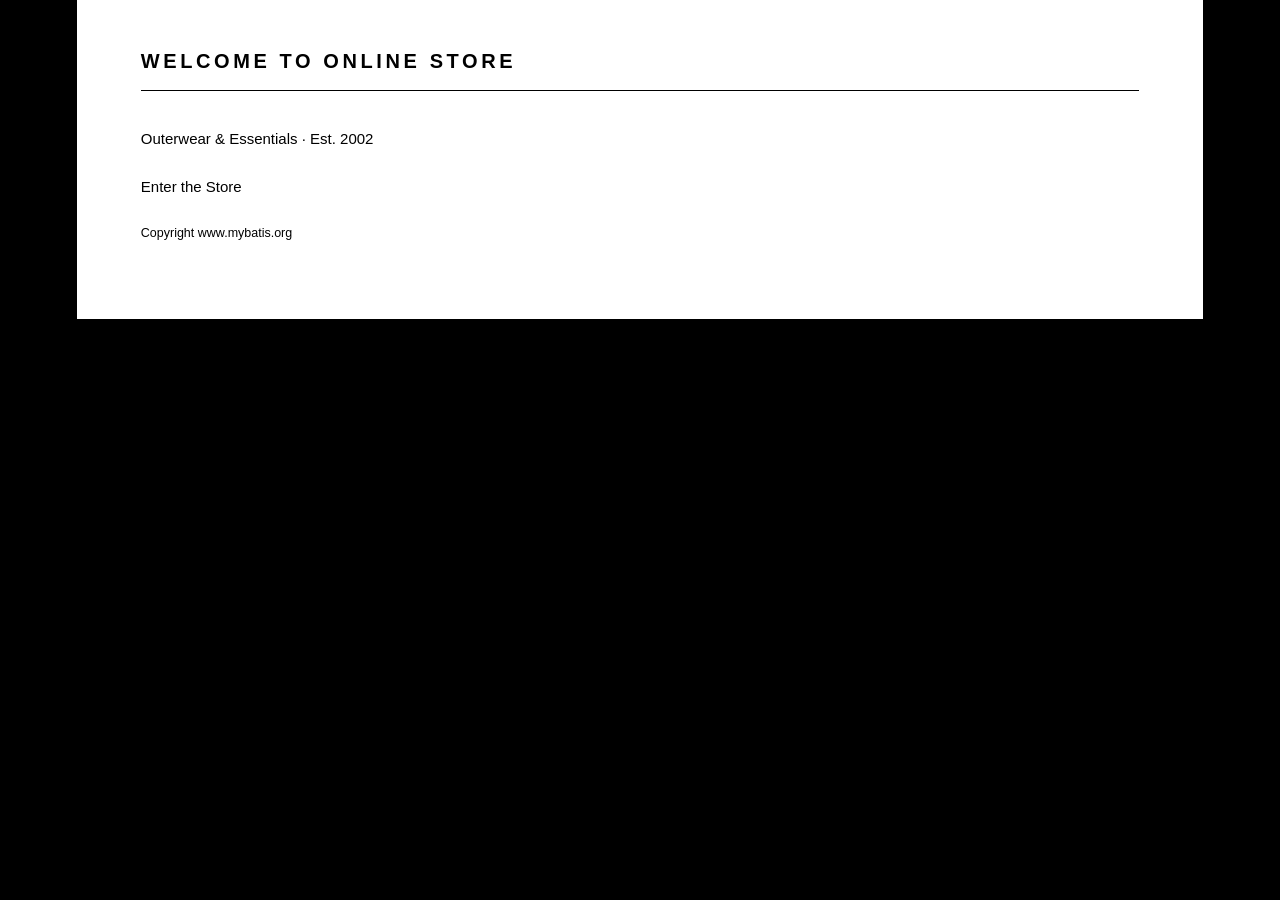
<file: src/main/webapp/index.html>
<!--

       Copyright 2010-2026 the original author or authors.

       Licensed under the Apache License, Version 2.0 (the "License");
       you may not use this file except in compliance with the License.
       You may obtain a copy of the License at

          https://www.apache.org/licenses/LICENSE-2.0

       Unless required by applicable law or agreed to in writing, software
       distributed under the License is distributed on an "AS IS" BASIS,
       WITHOUT WARRANTIES OR CONDITIONS OF ANY KIND, either express or implied.
       See the License for the specific language governing permissions and
       limitations under the License.

-->
<!DOCTYPE html PUBLIC "-//W3C//DTD XHTML 1.0 Transitional//EN"
    "http://www.w3.org/TR/xhtml1/DTD/xhtml1-transitional.dtd">

<html xmlns="http://www.w3.org/1999/xhtml">

<head>
  <title>Online Store</title>
  <link rel="StyleSheet" href="css/jpetstore.css" type="text/css" media="screen"/>
</head>

<body>
<div id="Content">
  <h2>Welcome to Online Store</h2>

  <p>Outerwear &amp; Essentials &middot; Est. 2002</p>

  <p><a href="catalog">Enter the Store</a></p>

  <p><sub>Copyright www.mybatis.org </sub></p>

</div>
</body>
</html>
</file>
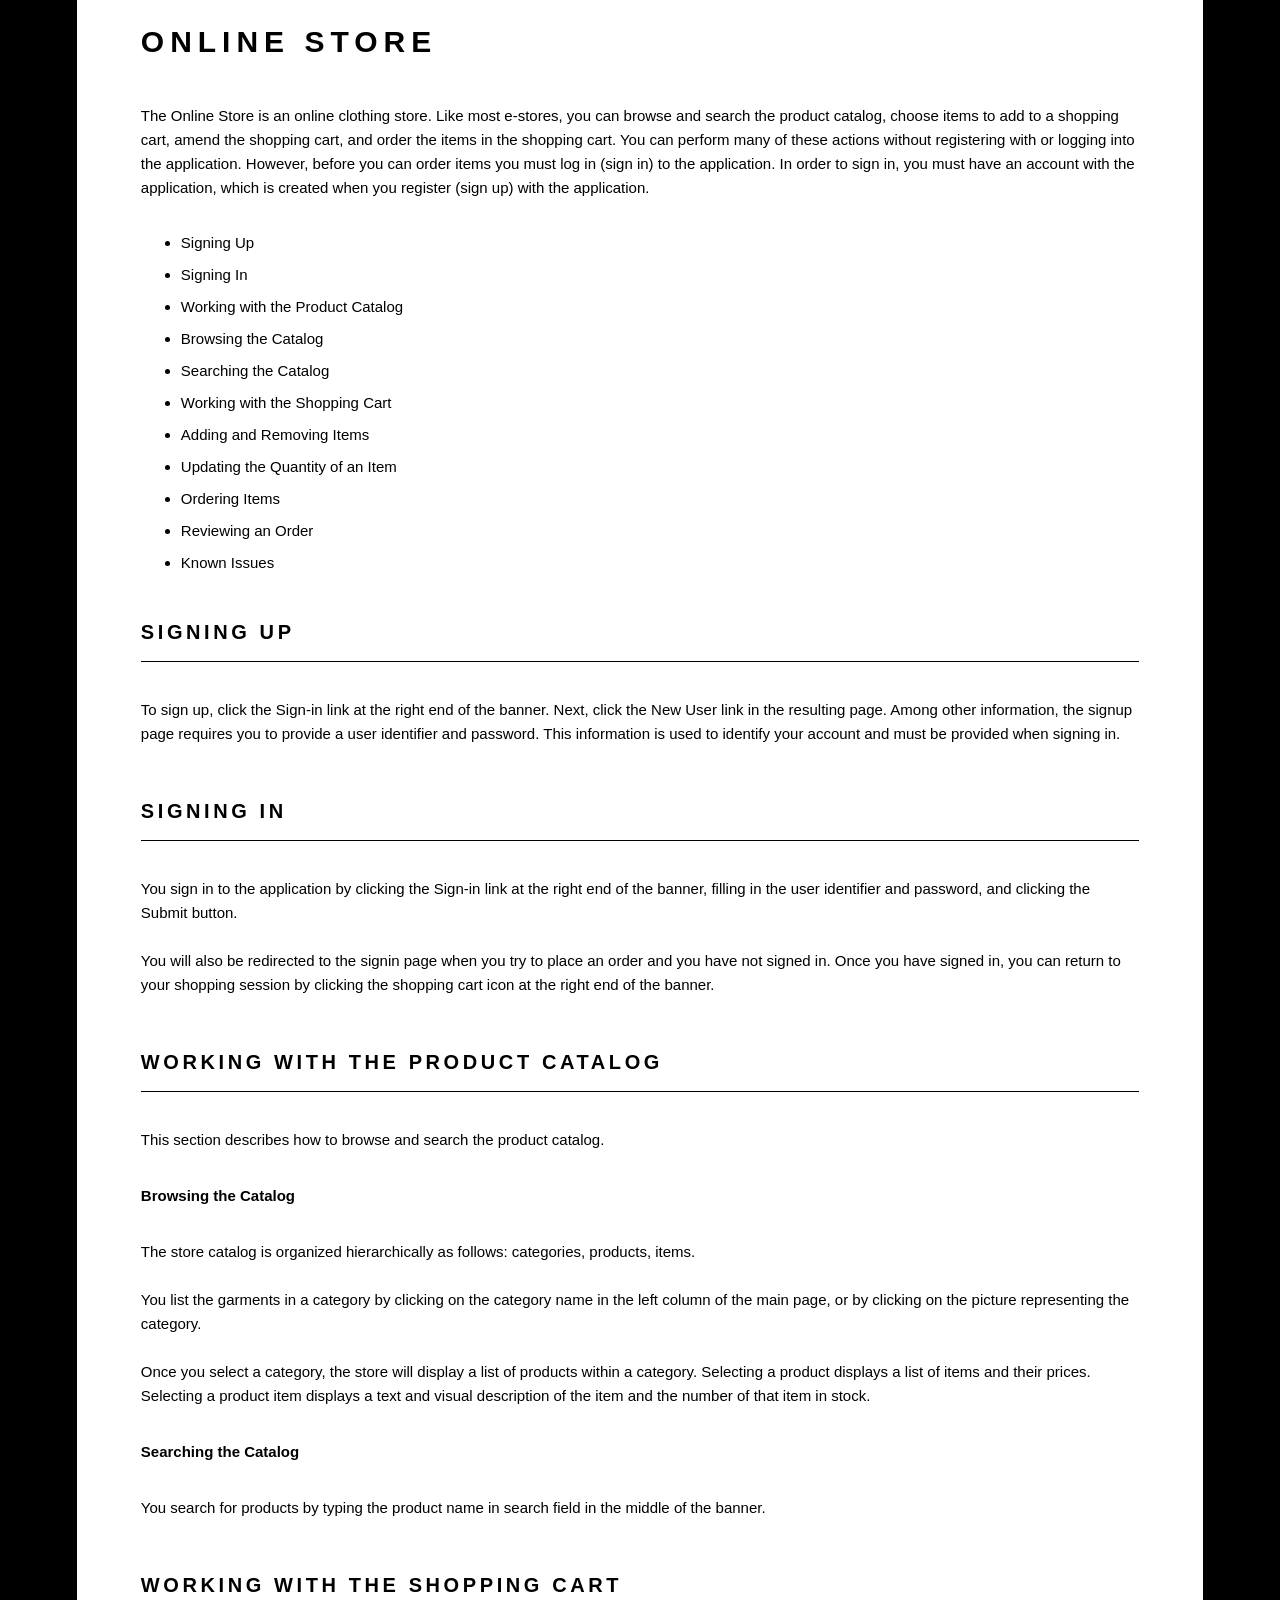
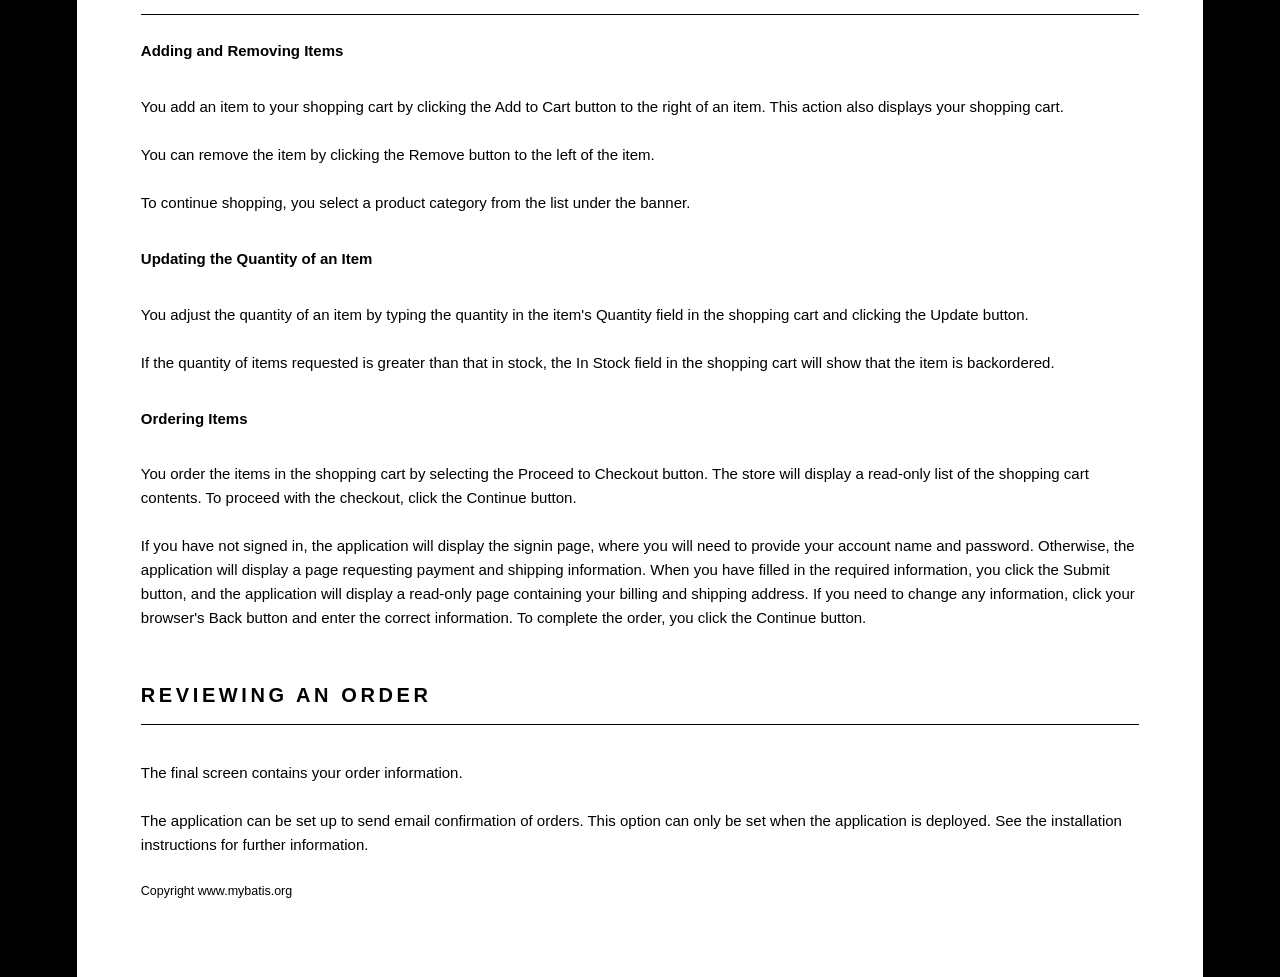
<file: src/main/webapp/help.html>
<!--

       Copyright 2010-2026 the original author or authors.

       Licensed under the Apache License, Version 2.0 (the "License");
       you may not use this file except in compliance with the License.
       You may obtain a copy of the License at

          https://www.apache.org/licenses/LICENSE-2.0

       Unless required by applicable law or agreed to in writing, software
       distributed under the License is distributed on an "AS IS" BASIS,
       WITHOUT WARRANTIES OR CONDITIONS OF ANY KIND, either express or implied.
       See the License for the specific language governing permissions and
       limitations under the License.

-->
<!DOCTYPE html PUBLIC "-//W3C//DTD XHTML 1.0 Transitional//EN"
    "http://www.w3.org/TR/xhtml1/DTD/xhtml1-transitional.dtd">

<html xmlns="http://www.w3.org/1999/xhtml">

<head>
  <title>Online Store</title>
  <link rel="StyleSheet" href="css/jpetstore.css" type="text/css" media="screen"/>
</head>

<body>
<div id="Content">

<h1>Online Store</h1>

<p>
  The Online Store is an online clothing store. Like most e-stores, you can browse
  and search the product catalog, choose items to add to a shopping cart, amend
  the shopping cart, and order the items in the shopping cart. You can perform
  many of these actions without registering with or logging into the
  application. However, before you can order items you must log in (sign in) to
  the application. In order to sign in, you must have an account with the
  application, which is created when you register (sign up) with the
  application.
</p>

<ul>
  <li><a href="#SigningUp">Signing Up</a></li>
  <li><a href="#SigningIn">Signing In</a></li>
  <li><a href="#Catalog">Working with the Product Catalog</a></li>
  <li><a href="#CatalogBrowsing">Browsing the Catalog</a></li>
  <li><a href="#CatalogSearching">Searching the Catalog</a></li>
  <li><a href="#ShoppingCart">Working with the Shopping Cart</a></li>
  <li><a href="#ShoppingCartAdd">Adding and Removing Items</a></li>
  <li><a href="#ShoppingCartUpdate">Updating the Quantity of an Item</a></li>
  <li><a href="#Ordering">Ordering Items</a></li>
  <li><a href="#OrderReview">Reviewing an Order</a></li>
  <li><a href="#Issues">Known Issues</a></li>
</ul>

<h2><a id="SigningUp" name="SigningUp"></a>Signing Up</h2>

<p>
  To sign up, click the Sign-in link at the right end of the banner. Next,
  click the New User link in the resulting page. Among other information, the
  signup page requires you to provide a user identifier and password. This
  information is used to identify your account and must be provided when
  signing in.
</p>

<h2><a id="SigningIn" name="SigningIn"></a>Signing In</h2>

<p>
  You sign in to the application by clicking the Sign-in link at the right end
  of the banner, filling in the user identifier and password, and clicking the
  Submit button.
</p>

<p>
  You will also be redirected to the signin page when you try to place an
  order and you have not signed in. Once you have signed in, you can return to
  your shopping session by clicking the shopping cart icon at the right end of
  the banner.
</p>

<h2><a id="Catalog" name="Catalog"></a>Working with the Product Catalog</h2>

<p>This section describes how to browse and search the product catalog.</p>

<h4><a id="CatalogBrowsing" name="CatalogBrowsing"></a>Browsing the Catalog</h4>

<p>
  The store catalog is organized hierarchically as follows: categories,
  products, items.
</p>

<p>
  You list the garments in a category by clicking on the category name in the
  left column of the main page, or by clicking on the picture representing the
  category.
</p>

<p>
  Once you select a category, the store will display a list of products
  within a category. Selecting a product displays a list of items and their
  prices. Selecting a product item displays a text and visual description of
  the item and the number of that item in stock.
</p>

<h4><a id="CatalogSearching" name="CatalogSearching"></a>Searching the Catalog</h4>

<p>
  You search for products by typing the product name in search field in the
  middle of the banner.
</p>

<h2><a id="ShoppingCart" name="ShoppingCart"></a>Working with the Shopping Cart</h2>

<h4><a id="ShoppingCartAdd" name="ShoppingCartAdd"></a>Adding and Removing Items</h4>

<p>
  You add an item to your shopping cart by clicking the Add to Cart button to
  the right of an item. This action also displays your shopping cart.
</p>

<p>
  You can remove the item by clicking the Remove button to the left of the
  item.
</p>

<p>
  To continue shopping, you select a product category from the list under
  the banner.
</p>

<h4><a id="ShoppingCartUpdate" name="ShoppingCartUpdate"></a>Updating the Quantity of an Item</h4>

<p>
  You adjust the quantity of an item by typing the quantity in the item's
  Quantity field in the shopping cart and clicking the Update button.
</p>

<p>
  If the quantity of items requested is greater than that in stock, the In
  Stock field in the shopping cart will show that the item is backordered.
</p>

<h4><a id="Ordering" name="Ordering"></a>Ordering Items</h4>

<p>
  You order the items in the shopping cart by selecting the Proceed to Checkout
  button. The store will display a read-only list of the shopping cart
  contents. To proceed with the checkout, click the Continue button.
</p>

<p>
  If you have not signed in, the application will display the signin page,
  where you will need to provide your account name and password. Otherwise, the
  application will display a page requesting payment and shipping information.
  When you have filled in the required information, you click the Submit
  button, and the application will display a read-only page containing your
  billing and shipping address. If you need to change any information,
  click your browser's Back button and enter the correct information. To
  complete the order, you click the Continue button.
</p>

<h2><a id="OrderReview" name="OrderReview"></a>Reviewing An Order</h2>

<p>
  The final screen contains your order information.
</p>

<p>
  The application can be set up to send email confirmation of orders.
  This option can only be set when the application is deployed. See the
  installation instructions for further information.
</p>


<p><sub>Copyright www.mybatis.org</sub></p>

</div>

</body>

</html>
</file>
<file: src/main/webapp/css/jpetstore.css>
/**
 *    Copyright 2010-2026 the original author or authors.
 *
 *    Licensed under the Apache License, Version 2.0 (the "License");
 *    you may not use this file except in compliance with the License.
 *    You may obtain a copy of the License at
 *
 *       https://www.apache.org/licenses/LICENSE-2.0
 *
 *    Unless required by applicable law or agreed to in writing, software
 *    distributed under the License is distributed on an "AS IS" BASIS,
 *    WITHOUT WARRANTIES OR CONDITIONS OF ANY KIND, either express or implied.
 *    See the License for the specific language governing permissions and
 *    limitations under the License.
 */
body {
  margin: 0 6vw;
  padding: 0;
  font-family: "Helvetica Neue", Helvetica, Arial, sans-serif;
  font-size: 15px;
  line-height: 1.6;
  color: #000;
  background-color: #000;
  -webkit-font-smoothing: antialiased;
}

pre {
  font-family: "Courier New", Courier, monospace;
  font-style: normal;
  background-color: #fff;
  white-space: pre;
}

h1, h2, h3 {
  font-family: "Helvetica Neue", Helvetica, Arial, sans-serif;
  text-transform: uppercase;
  color: #000;
}

h1 {
  margin: 0 0 32px 0;
  padding: 0;
  font-size: 30px;
  line-height: 1.2;
  font-weight: 900;
  letter-spacing: 0.2em;
}

h2 {
  margin: 40px 0 24px 0;
  padding: 0 0 16px 0;
  font-size: 20px;
  line-height: 1.3;
  font-weight: 900;
  letter-spacing: 0.18em;
  border-bottom: 1px solid #000;
}

h3 {
  margin: 32px 0 16px 0;
  padding: 0;
  font-size: 13px;
  line-height: 1.4;
  font-weight: 700;
  letter-spacing: 0.2em;
}

p {
  font-family: "Helvetica Neue", Helvetica, Arial, sans-serif;
  margin: 0;
  padding: 12px 0;
}

img {
  border: 0;
}

li {
  font-family: "Helvetica Neue", Helvetica, Arial, sans-serif;
  margin: 0;
  padding: 4px 0;
}

table {
  border-width: 0;
  border-collapse: collapse;
  empty-cells: show;
}

td, th {
  empty-cells: show;
  padding: 16px 20px;
  vertical-align: middle;
  text-align: left;
  border-width: 0 0 1px 0;
  border-style: solid;
  border-color: #e5e5e5;
  border-spacing: 0;
  background-color: #fff;
}

th {
  font-size: 11px;
  font-weight: 700;
  text-transform: uppercase;
  letter-spacing: 0.18em;
  color: #000;
  background-color: #fff;
  border-bottom: 1px solid #000;
}

/* Links keep their DOM text: small caps give the uppercase look without
   changing the rendered text used by By.linkText in the Selenide tests. */
a, a:visited, a:link {
  color: #000;
  text-decoration: none;
  font-family: "Helvetica Neue", Helvetica, Arial, sans-serif;
  border-bottom: 1px solid transparent;
  transition: border-color .2s ease, color .2s ease, background-color .2s ease;
}

a:hover {
  color: #000;
  border-bottom-color: #e3001b;
}

input, select, textarea {
  font-family: "Helvetica Neue", Helvetica, Arial, sans-serif;
  font-size: 13px;
  padding: 8px 10px;
  color: #000;
  background-color: #fff;
  border: 1px solid #d0d0d0;
  border-radius: 0;
}

input:focus, select:focus, textarea:focus {
  outline: none;
  border-color: #000;
}

input[type="checkbox"] {
  padding: 0;
  accent-color: #000;
}

a.Button, a.Button:link, a.Button:visited,
input[type="submit"], input.Button,
#Catalog input[type="submit"] {
  display: inline-block;
  padding: 12px 28px;
  color: #fff;
  background-color: #000;
  border: 1px solid #000;
  border-radius: 0;
  text-decoration: none;
  font-family: "Helvetica Neue", Helvetica, Arial, sans-serif;
  font-size: 12px;
  font-weight: 700;
  letter-spacing: 0.18em;
  line-height: 1.2;
  cursor: pointer;
  transition: color .2s ease, background-color .2s ease;
}

a.Button, a.Button:link, a.Button:visited {
  font-variant-caps: all-small-caps;
  font-size: 15px;
}

input[type="submit"], input.Button,
#Catalog input[type="submit"] {
  text-transform: uppercase;
  -webkit-appearance: none;
  appearance: none;
}

a.Button:hover,
input[type="submit"]:hover, input.Button:hover,
#Catalog input[type="submit"]:hover {
  color: #000;
  background-color: #fff;
  border-color: #000;
}

/* Header */

#Header {
  overflow: hidden;
  background-color: #000;
}

#Logo, #Menu, #Search {
  width: 33.33%;
  height: 112px;
  margin: 0;
  padding: 0;
  float: left;
  box-sizing: border-box;
  border-bottom: 1px solid #333;
  background-color: #000;
  color: #fff;
  line-height: 112px;
}

body>#Logo, body>#Menu, body>#Search {
  height: 112px;
}

#LogoContent {
  display: inline-block;
  vertical-align: middle;
  line-height: 1;
}

#LogoContent a, #LogoContent a:link, #LogoContent a:visited, #LogoContent a:hover {
  color: #fff;
  border-bottom: 0;
}

#LogoContent .Wordmark {
  display: block;
  font-size: 30px;
  font-weight: 900;
  letter-spacing: 0.28em;
}

#LogoContent .Tagline {
  display: block;
  margin-top: 10px;
  font-size: 10px;
  font-weight: 400;
  letter-spacing: 0.4em;
  text-transform: uppercase;
  color: #999;
}

#Menu {
  text-align: center;
}

#Menu, #Menu a, #Menu a:link, #Menu a:visited {
  color: #fff;
  font-family: "Helvetica Neue", Helvetica, Arial, sans-serif;
  font-size: 15px;
  font-weight: 700;
  letter-spacing: 0.18em;
  font-variant-caps: all-small-caps;
}

#Menu a:hover {
  color: #fff;
  border-bottom-color: #e3001b;
}

#Menu img {
  vertical-align: middle;
  filter: brightness(0) invert(1);
}

.Divider {
  display: inline-block;
  width: 1px;
  height: 12px;
  margin: 0 18px;
  vertical-align: middle;
  background-color: #555;
}

#Search {
  text-align: right;
}

#Search form {
  display: inline-block;
  vertical-align: middle;
  line-height: 1;
}

#Search input[type="text"] {
  width: 160px;
  padding: 10px 12px;
  color: #fff;
  background-color: #000;
  border: 1px solid #555;
  letter-spacing: 0.08em;
}

#Search input[type="text"]:focus {
  border-color: #fff;
}

#Search input[type="submit"] {
  padding: 10px 20px;
  color: #000;
  background-color: #fff;
  border: 1px solid #fff;
}

#Search input[type="submit"]:hover {
  color: #fff;
  background-color: #000;
}

#QuickLinks {
  clear: both;
  padding: 18px 0;
  text-align: center;
  background-color: #fff;
  border-bottom: 1px solid #e5e5e5;
}

#QuickLinks a, #QuickLinks a:link, #QuickLinks a:visited {
  font-size: 12px;
  font-weight: 700;
  letter-spacing: 0.25em;
  color: #000;
}

#QuickLinks .Divider {
  background-color: #ccc;
  margin: 0 22px;
}

/* Footer */

#Footer {
  overflow: hidden;
  background-color: #000;
}

#PoweredBy, #Banner {
  height: 80px;
  margin: 0;
  padding: 0;
  float: left;
  box-sizing: border-box;
  border-top: 1px solid #333;
  background-color: #000;
  color: #fff;
  line-height: 80px;
  font-size: 10px;
  letter-spacing: 0.3em;
  text-transform: uppercase;
}

#PoweredBy {
  width: 30%;
}

#Banner {
  width: 70%;
  text-align: right;
}

body>#PoweredBy, body>#Banner {
  height: 80px;
}

#PoweredBy a, #PoweredBy a:link, #PoweredBy a:visited {
  color: #fff;
}

#PoweredBy a:hover {
  border-bottom-color: #e3001b;
}

#Banner img {
  vertical-align: middle;
  filter: grayscale(100%) invert(100%);
}

/* Content */

#Content {
  margin: 0;
  padding: 24px 64px 64px 64px;
  color: #000;
  background-color: #fff;
  border-width: 0;
}

#Content > h2:first-child {
  margin-top: 24px;
}

.messages {
  margin: 24px 0 0 0;
  padding: 16px 20px;
  list-style: none;
  border-left: 2px solid #e3001b;
  background-color: #fafafa;
  font-size: 12px;
  letter-spacing: 0.12em;
  text-transform: uppercase;
}

#Welcome {
  padding: 24px 0 0 0;
  font-size: 12px;
  font-weight: 700;
  letter-spacing: 0.25em;
  text-transform: uppercase;
}

#Separator {
  clear: both;
  margin: 0;
  height: 0;
}

#Main {
  margin: 0;
  padding: 32px 0;
  color: #000;
  background-color: #fff;
  border-width: 0;
}

#Sidebar {
  float: left;
  background: inherit;
  width: 30%;
}

#SidebarContent {
  font-size: 11px;
  letter-spacing: 0.12em;
  text-transform: uppercase;
  color: #777;
  line-height: 1.8;
}

#SidebarContent a, #SidebarContent a:link, #SidebarContent a:visited {
  display: inline-block;
  margin-top: 28px;
  font-size: 16px;
  font-weight: 900;
  letter-spacing: 0.25em;
  color: #000;
}

#SidebarContent a:first-child {
  margin-top: 0;
}

#MainImage {
  float: left;
  background: inherit;
  text-align: center;
  width: 50%;
}

#MainImage img, #Catalog img {
  filter: grayscale(100%) contrast(1.1);
  transition: filter .4s ease;
}

#MainImage img:hover, #Catalog img:hover {
  filter: none;
}

#Catalog {
  padding: 24px 0;
  background: inherit;
  text-align: center;
}

#Catalog table {
  margin: 24px auto;
  min-width: 60%;
}

#BackLink {
  margin: 24px 0 0 0;
  padding: 0;
  float: right;
  border: 0;
  font-size: 15px;
  font-weight: 700;
  letter-spacing: 0.15em;
  font-variant-caps: all-small-caps;
}

#BackLink a::before {
  content: "\2190\00a0\00a0";
}

#Cart {
  width: 100%;
  float: left;
  box-sizing: border-box;
  background-color: #fff;
}

#Cart table {
  width: 100%;
}

#Cart td, #Cart th {
  padding: 16px 12px;
}

#Cart td input[type="submit"] {
  margin-left: 24px;
}

#Cart > a.Button {
  margin-top: 32px;
  float: right;
}

#MyList {
  width: 100%;
  float: left;
  box-sizing: border-box;
  margin-top: 48px;
  padding: 0;
  background-color: #fff;
  text-align: left;
  font-size: 13px;
}

#MyList p {
  padding: 24px 0 8px 0;
  border-top: 1px solid #000;
  font-size: 11px;
  letter-spacing: 0.18em;
  text-transform: uppercase;
  color: #777;
}

#MyList ul {
  margin: 0;
  padding: 0;
  list-style: none;
  columns: 3;
}

.ItemTitle {
  font-size: 18px;
  font-weight: 900;
  letter-spacing: 0.15em;
  text-transform: uppercase;
}

.OrderTitle {
  display: block;
  font-size: 16px;
  font-weight: 900;
  letter-spacing: 0.2em;
}

.OrderDate {
  display: block;
  margin-top: 6px;
  font-size: 11px;
  font-weight: 400;
  letter-spacing: 0.15em;
  color: #777;
}
</file>
